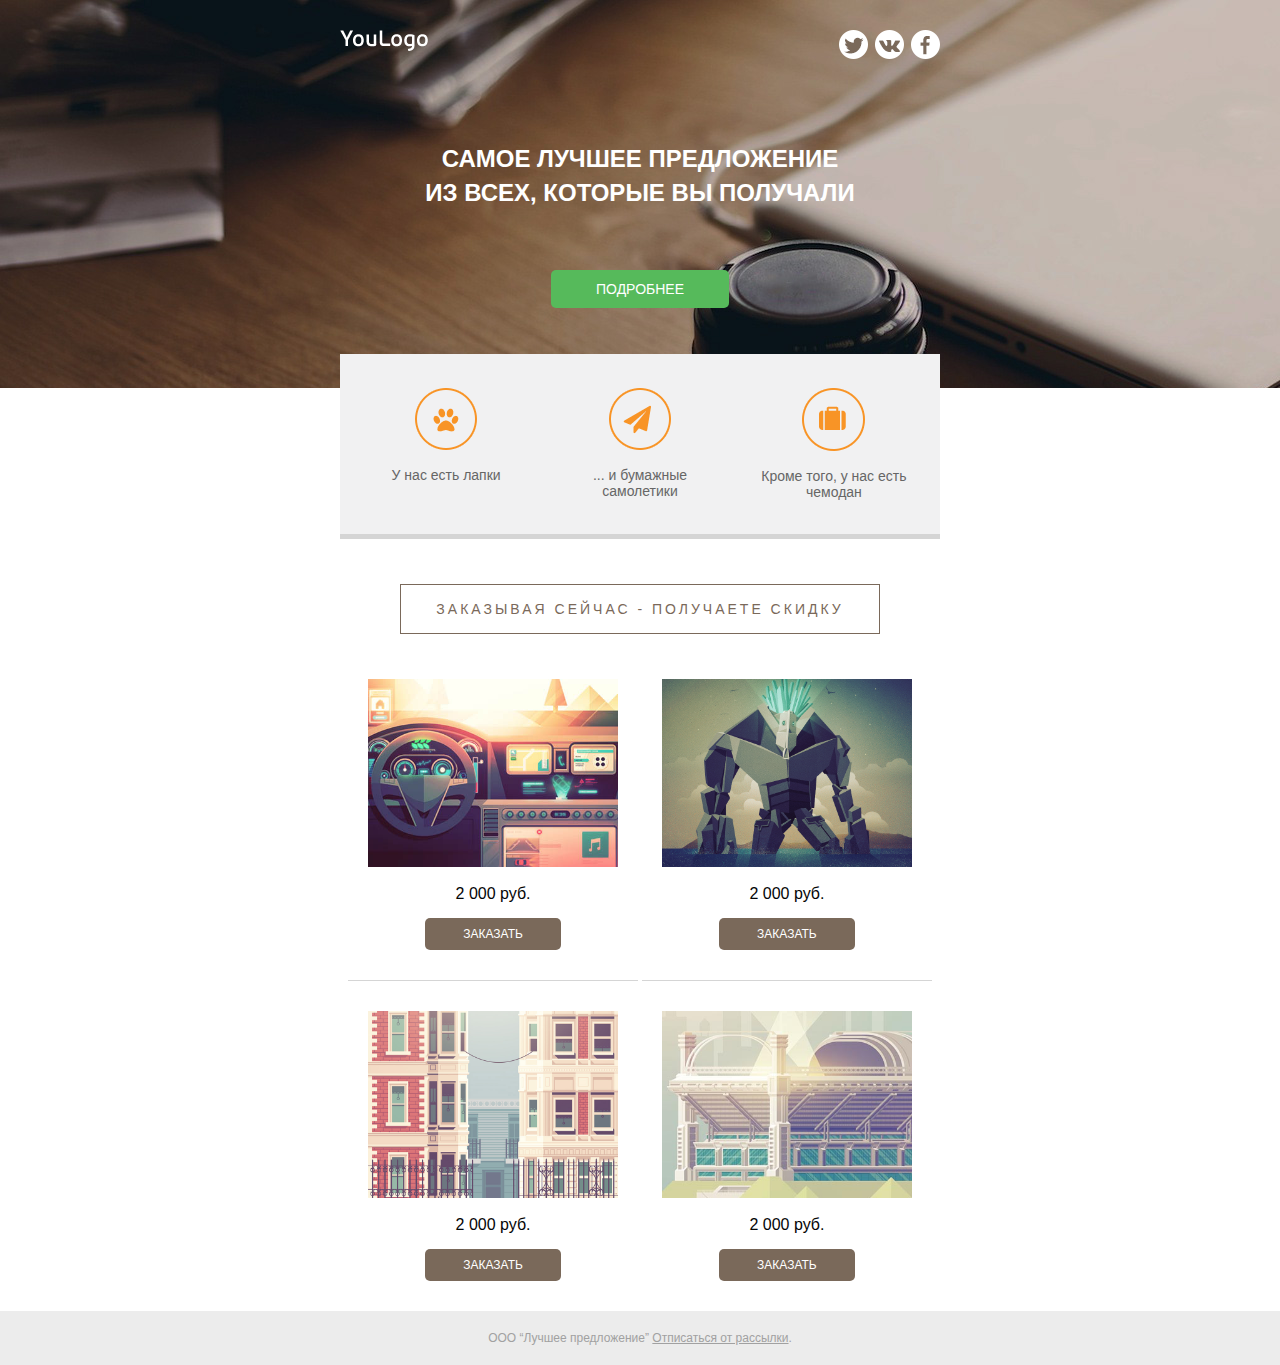
<file: index.html>
<!DOCTYPE html>
<html>
	<head>
		<link rel="stylesheet" href="css/style.css">
		<meta charset="utf-8">
	</head>
	<body>
		<div class="email-container">
			<div class="email-header">
				<div class="email-center">
					<div class="email-headet-topcolor">
						<div id="a1a1a1line"><a href="//site.com" class="email-logo"><img src="img/logo.png" alt="Logo"></a>
							<div class="email-social-wrap"><a href="#"><img src="img/soc_twitter.png" alt="Alt"></a><a href="#"><img src="img/soc_vk.png" alt="Alt"></a><a href="#"><img src="img/soc_fb.png" alt="Alt"></a></div>
						</div>
					</div>
					<div class="email-headet-top">
						Самое лучшее предложение <br>из всех, которые вы получали
						
					</div><a href="#" class="email-button">Подробнее</a>
				</div>
			</div>
			<div class="email-content">
				<div class="email-center">
					<div class="email-tizers-wrap">
						<div class="email-tizer-item"><img src="img/icon_1.png" alt="Alt">
							<p>У нас есть лапки</p>
						</div>
						<div class="email-tizer-item"><img src="img/icon_2.png" alt="Alt">
							<p>... и бумажные самолетики</p>
						</div>
						<div class="email-tizer-item"><img src="img/icon_3.png" alt="Alt">
							<p>Кроме того, у нас есть чемодан</p>
						</div>
					</div>
					<div class="email-sale-text">Заказывая сейчас - получаете скидку</div>
					<div class="mail-products-wrap">
						<div class="mail-products-item"><a href=""><img src="img/items/1.jpg" alt="Alt"></a>
							<div class="mail-price">2 000 руб.</div><a href="#" class="pruduct-button">Заказать</a>
						</div>
						<div class="mail-products-item"><a href=""><img src="img/items/2.jpg" alt="Alt"></a>
							<div class="mail-price">2 000 руб.</div><a href="#" class="pruduct-button">Заказать</a>
						</div>
						<div class="mail-products-item notunder"><a href=""><img src="img/items/3.jpg" alt="Alt"></a>
							<div class="mail-price">2 000 руб.</div><a href="#" class="pruduct-button">Заказать</a>
						</div>
						<div class="mail-products-item notunder"><a href=""><img src="img/items/4.jpg" alt="Alt"></a>
							<div class="mail-price">2 000 руб.</div><a href="#" class="pruduct-button">Заказать</a>
						</div>
					</div>
				</div>
			</div>
			<div class="email-footer">ООО “Лучшее предложение” <a href="#">Отписаться от рассылки</a>.</div>
		</div>
	</body>
</html>
</file>
<file: css/style.css>
body {
	margin: 0;
	padding: 0; }

.email-container {
	font-family: sans-serif;
	font-size: 14px;
	color: #666; }

.email-header {
	background-color: #574943;
	background-image: url(../img/bg.jpg);
	background-position: top left;
	color: #fff;
	padding-top: 30px; }

.email-logo {
	float: left; }

.email-center {
	margin: auto;
	max-width: 600px;
	text-align: center;
	padding: 0 20px; }

.email-social-wrap {
	float: right; }
	.email-social-wrap a {
		margin-left: 7px; }

.email-headet-top {
	padding-top: 80px;
	text-align: center;
	text-transform: uppercase;
	font-size: 24px;
	font-weight: bold;
	line-height: 34px;
	clear: both; }


.email-button,
.pruduct-button {
	display: inline-block;
	padding: 11px 45px;
	background-color: #56BA5B;
	border-radius: 5px;
	color: #fff;
	text-decoration: none;
	text-transform: uppercase;
	margin-top: 60px;
	margin-bottom: 80px;
	transition: all .3s ease; }
.email-button:hover {
	background-color: #179921;
}

.pruduct-button {
	margin: 15px 0 0;
	font-size: 12px;
	background-color: #7A695A;
	padding: 9px 38px; }
.pruduct-button:hover {
	background-color: #624022;
}

.email-tizers-wrap {
	background-color: #F1F1F2;
	border-bottom: 5px solid #D5D5D5;
	margin-top: -34px;
	padding: 34px 0 0; }

.email-tizer-item {
	display: inline-block;
	width: 150px;
	vertical-align: top;
	padding: 0 20px;
	padding-bottom: 20px; }
.email-tizer-item img {
	transition: all .3s ease;
}
.email-tizer-item:hover img {
	transform: translateY(-7px);
}


.email-sale-text {
	display: inline-block;
	margin: 45px 0;
	text-transform: uppercase;
	color: #7a695a;
	letter-spacing: 3px;
	padding: 12px 35px;
	border: #7a695a 1px solid;
	line-height: 24px; }

.mail-products-wrap img {
	width: 100%; }

.mail-products-item {
	width: 250px;
	display: inline-block;
	padding: 0 20px;
	border-bottom: #D5D5D5 1px solid;
	padding-bottom: 30px;
	margin-bottom: 30px; }

.notunder {
	margin-bottom: 0;
	border: none;
}

.mail-price {
	color: #040506;
	margin-top: 15px;
	font-size: 16px; }

.email-footer {
	background-color: #ECECEC;
	padding: 20px 0;
	text-align: center;
	font-size: 12px;
	color: #a1a1a1; }
	.email-footer a {
		color: #a1a1a1; }
</file>
